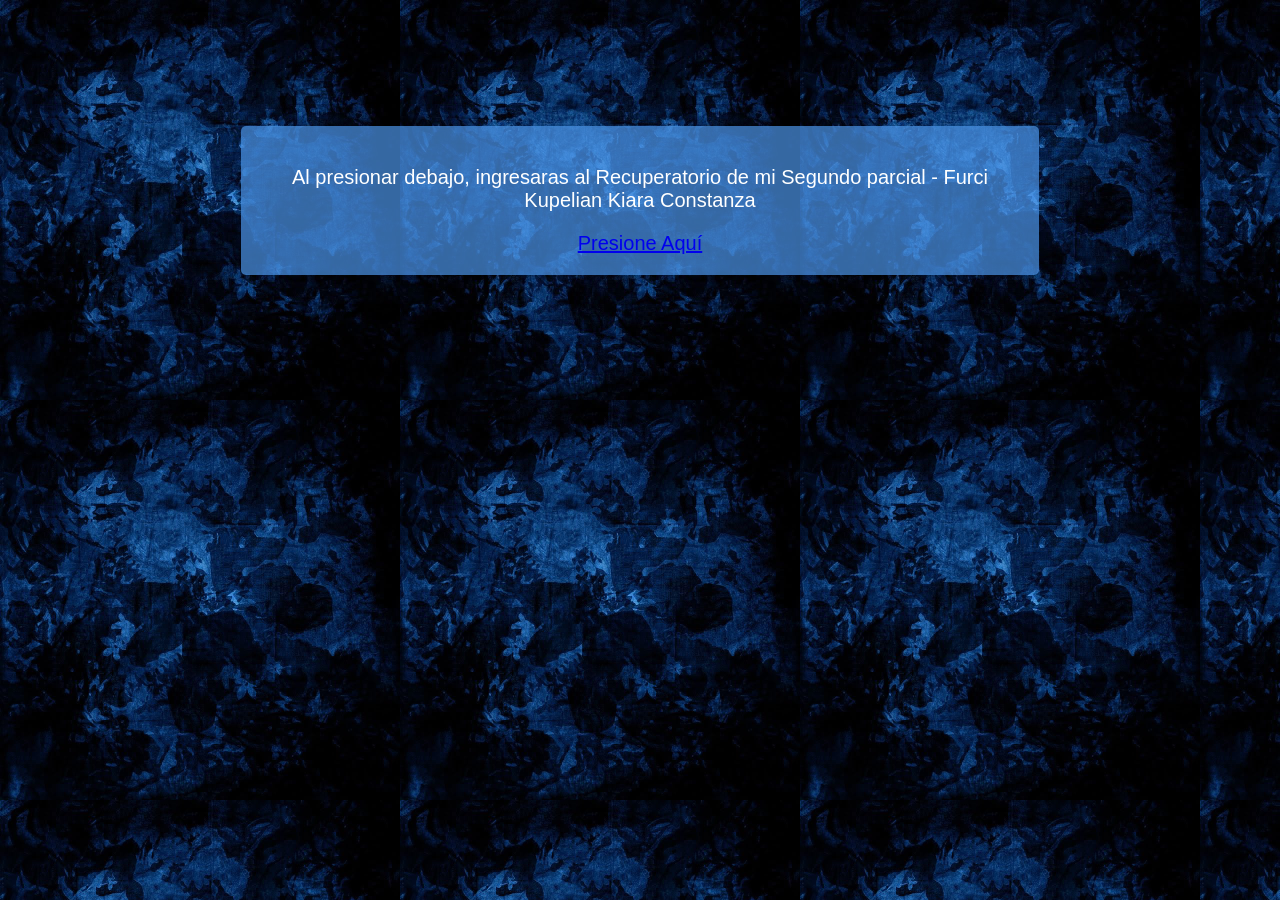
<file: index.html>
<!DOCTYPE html>
    <html lang="es">
        <head>
            <meta charset="UTF-8">
            <title>Pages - Segundo Parcial</title>
            <link rel="stylesheet" href="parcial/css/estilospages.css">
        </head>
        <body>
            <main>
                <div id="contenedor">
                    <section>
                        <p>Al presionar debajo, ingresaras al Recuperatorio de mi Segundo parcial - Furci Kupelian Kiara Constanza</p>
                        <a href="parcial/index.html">Presione Aquí</a>
                    </section>
                </div>
            </main>
        </body>
    </html>
</file>
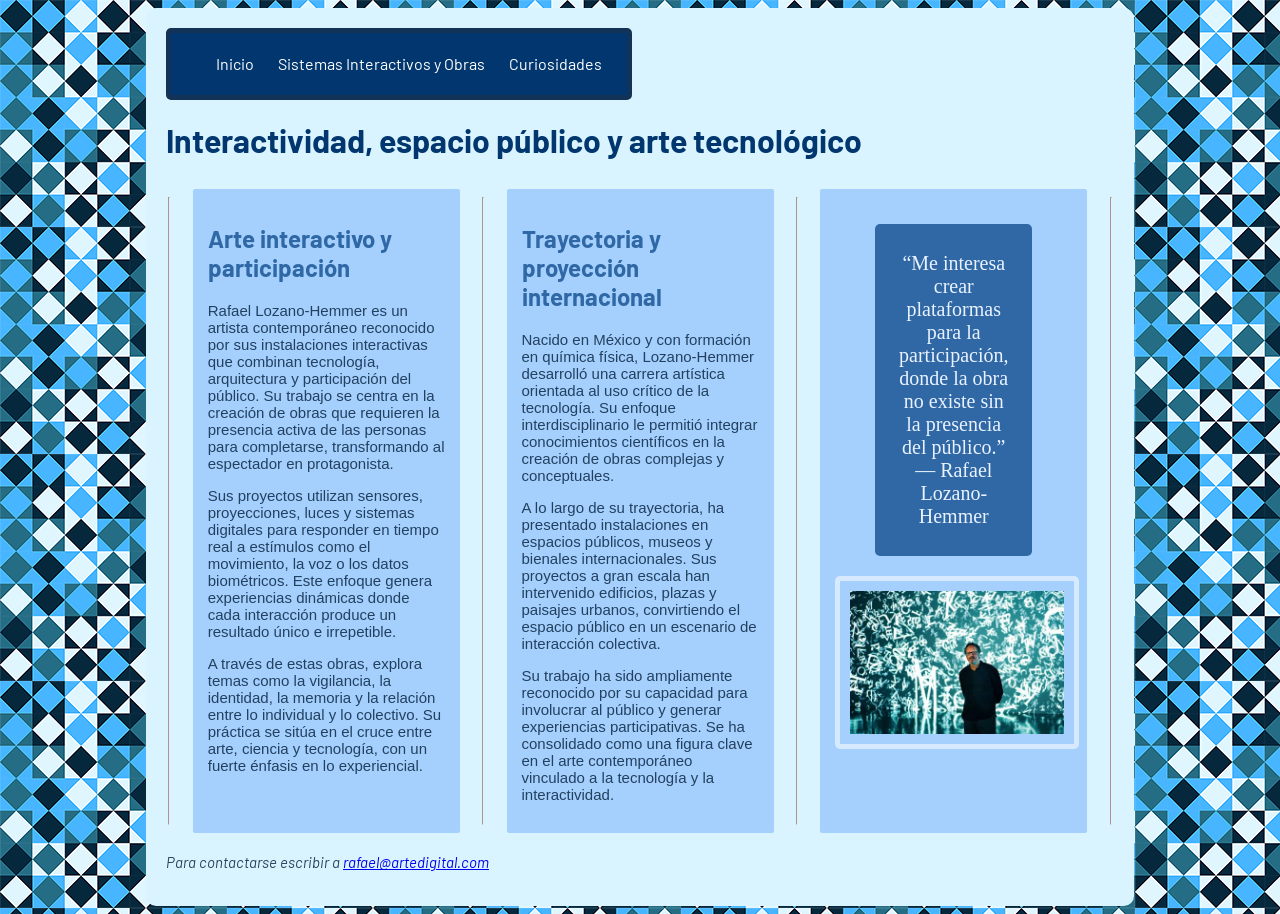
<file: parcial/index.html>
<!DOCTYPE html>
    <html lang="es">
        <head>
            <meta charset="UTF-8">
            <title>Arte Interactivo - Rafael Lozano-Hemmer</title>
            <link rel="stylesheet" href="css/estilos.css">

            <!--Fuente de google fonts-->
            <link rel="preconnect" href="https://fonts.googleapis.com">
            <link rel="preconnect" href="https://fonts.gstatic.com" crossorigin>
            <link href="https://fonts.googleapis.com/css2?family=Barlow:ital,wght@0,100;0,200;0,300;0,400;0,500;0,600;0,700;0,800;0,900;1,100;1,200;1,300;1,400;1,500;1,600;1,700;1,800;1,900&display=swap" rel="stylesheet">
        </head>
        <body>
            <div class="contenedor">
                <header>
                    <nav>
                        <ul>
                            <li><a href="index.html">Inicio</a></li>
                            <li><a href="sistemas.html">Sistemas Interactivos y Obras</a></li>
                            <li><a href="curiosidades.html">Curiosidades</a></li>
                        </ul>
                    </nav>
                    <h1>Interactividad, espacio público y arte tecnológico</h1>
                </header>
                <main>
                    <div class="columnas">
                        <hr>
                        <section class="columnasUno">
                            <h2>Arte interactivo y participación</h2>
                            <p>Rafael Lozano-Hemmer es un artista contemporáneo reconocido por sus instalaciones interactivas que combinan tecnología, arquitectura y participación del público. Su trabajo se centra en la creación de obras que requieren la presencia activa de las personas para completarse, transformando al espectador en protagonista.</p>
                            <p>Sus proyectos utilizan sensores, proyecciones, luces y sistemas digitales para responder en tiempo real a estímulos como el movimiento, la voz o los datos biométricos. Este enfoque genera experiencias dinámicas donde cada interacción produce un resultado único e irrepetible.</p>
                            <p>A través de estas obras, explora temas como la vigilancia, la identidad, la memoria y la relación entre lo individual y lo colectivo. Su práctica se sitúa en el cruce entre arte, ciencia y tecnología, con un fuerte énfasis en lo experiencial.</p>
                        </section>
                        <hr>
                        <section class="columnasUno">
                            <h2>Trayectoria y proyección internacional</h2>
                            <p>Nacido en México y con formación en química física, Lozano-Hemmer desarrolló una carrera artística orientada al uso crítico de la tecnología. Su enfoque interdisciplinario le permitió integrar conocimientos científicos en la creación de obras complejas y conceptuales.</p>
                            <p>A lo largo de su trayectoria, ha presentado instalaciones en espacios públicos, museos y bienales internacionales. Sus proyectos a gran escala han intervenido edificios, plazas y paisajes urbanos, convirtiendo el espacio público en un escenario de interacción colectiva.</p>
                            <p>Su trabajo ha sido ampliamente reconocido por su capacidad para involucrar al público y generar experiencias participativas. Se ha consolidado como una figura clave en el arte contemporáneo vinculado a la tecnología y la interactividad.</p>
                        </section>
                        <hr>
                        <article class="columnasUno">
                            <blockquote id="cita">“Me interesa crear plataformas para la participación, donde la obra no existe sin la presencia del público.” — Rafael Lozano-Hemmer</blockquote>
                            <img src="img/lozano-hemmer.jpg" alt="Rafael Lozano-Hemmer" id="imagen">
                        </article>
                        <hr>
                    </div>
                </main>
                <footer>
                    <address>
                        <p>Para contactarse escribir a <a href="mailto:rafael@artedigital.com">rafael@artedigital.com</a></p>
                    </address>
                </footer>
            </div>
        </body>
    </html>
</file>
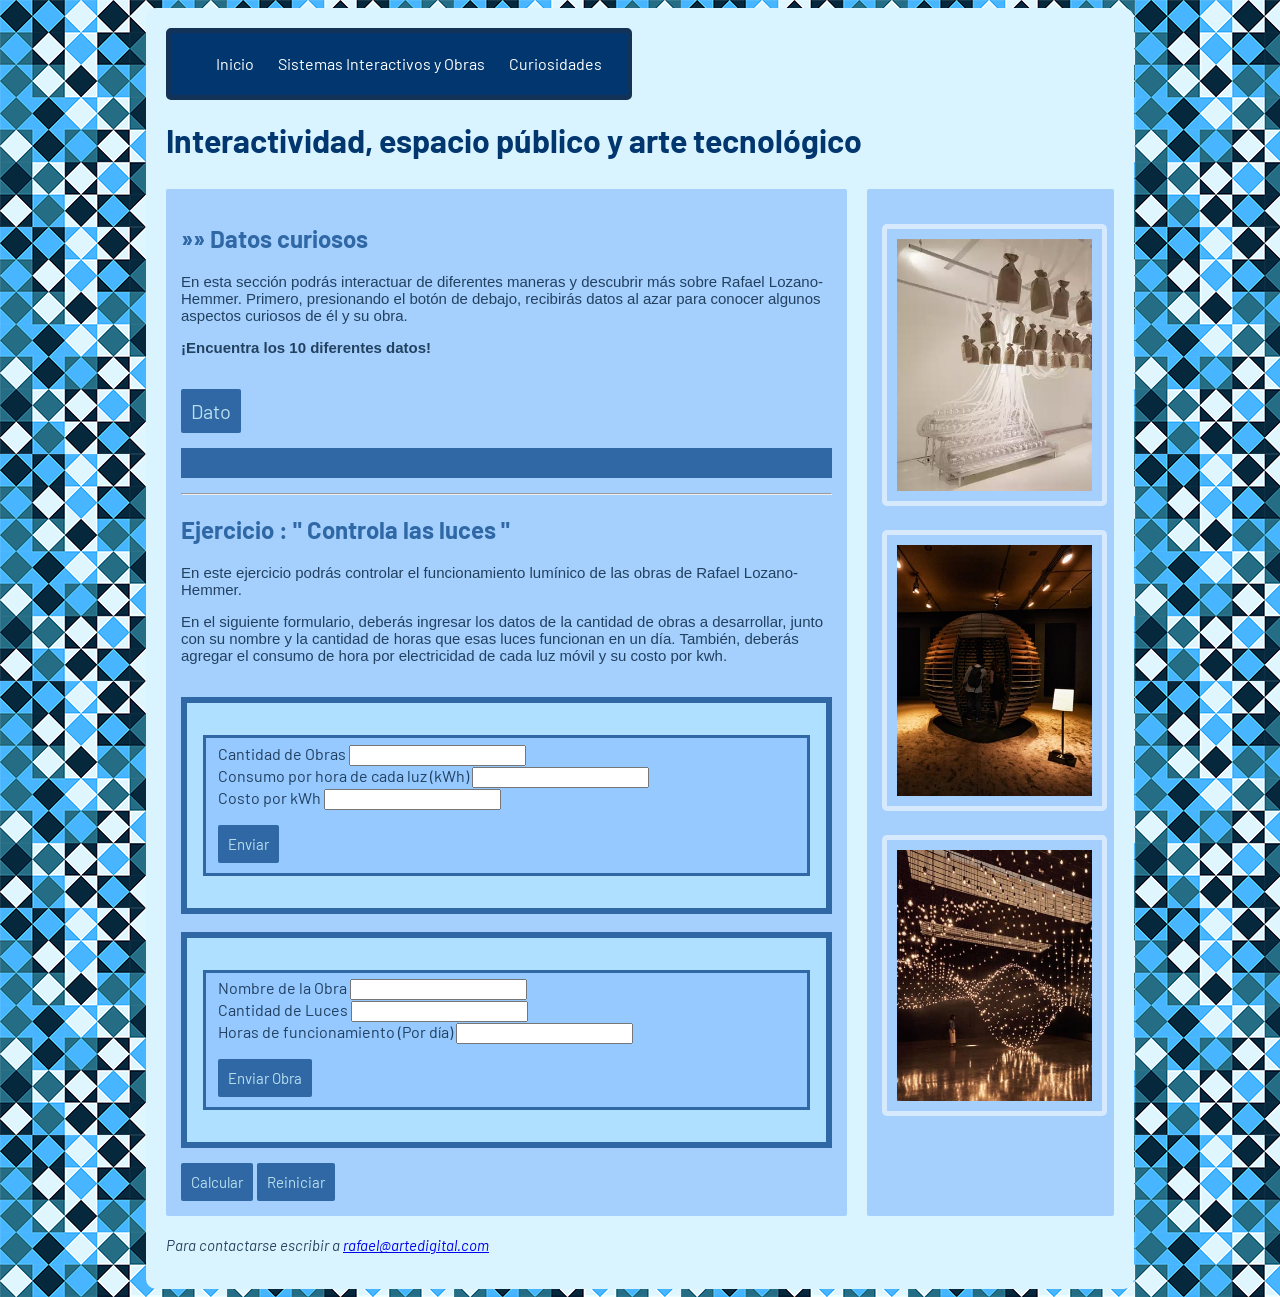
<file: parcial/curiosidades.html>
<!DOCTYPE html>
    <html lang="es">
        <head>
            <meta charset="UTF-8">
            <title>Pagina Interactiva - Rafael Lozano-Hemmer</title>
            <link rel="stylesheet" href="css/estilos.css">
            
            <!--Fuente de google fonts-->
            <link rel="preconnect" href="https://fonts.googleapis.com">
            <link rel="preconnect" href="https://fonts.gstatic.com" crossorigin>
            <link href="https://fonts.googleapis.com/css2?family=Barlow:ital,wght@0,100;0,200;0,300;0,400;0,500;0,600;0,700;0,800;0,900;1,100;1,200;1,300;1,400;1,500;1,600;1,700;1,800;1,900&display=swap" rel="stylesheet">
        </head>
        <body>
            <div class="contenedor">
                <header>
                    <nav>
                        <ul>
                            <li><a href="index.html">Inicio</a></li>
                            <li><a href="sistemas.html">Sistemas Interactivos y Obras</a></li>
                            <li><a href="curiosidades.html">Curiosidades</a></li>
                        </ul>
                    </nav>
                    <h1>Interactividad, espacio público y arte tecnológico</h1>
                </header>
                <main>
                    <div class="columnas">
                        <div id="contenedorDatos">
                            <section>
                                <h2>»» Datos curiosos</h2>
                                <p>En esta sección podrás interactuar de diferentes maneras y descubrir más sobre Rafael Lozano-Hemmer. Primero, presionando el botón de debajo, recibirás datos al azar para conocer algunos aspectos curiosos de él y su obra.</p>
                                <p><strong>¡Encuentra los 10 diferentes datos!</strong></p>
                                <br>
                                <button id="botonDato">Dato</button>
                                <p id="datoCurioso"></p>
                            </section>
                            <hr>
                            <section>
                                <h2>Ejercicio : " Controla las luces "</h2> <!--Para explicar el ejercicio de JS pedido-->
                                <p>En este ejercicio podrás controlar el funcionamiento lumínico de las obras de Rafael Lozano-Hemmer.</p>
                                <p>En el siguiente formulario, deberás ingresar los datos de la cantidad de obras a desarrollar, junto con su nombre y la cantidad de horas que esas luces funcionan en un día. También, deberás agregar el consumo de hora por electricidad de cada luz móvil y su costo por kwh.</p>
                                <br>
                                    <form id="cantidad">
                                        <fieldset>
                                        <label>Cantidad de Obras</label>
                                        <input type="number" id="obrasCantidad" required>

                                        <br>

                                        <label>Consumo por hora de cada luz (kWh)</label>
                                        <input type="number" id="consumo" required>

                                        <br>

                                        <label>Costo por kWh</label>
                                        <input type="number" id="costoKwh" required>

                                        <br>

                                        <button type="submit" id="botonEnviar">Enviar</button>
                                        </fieldset>
                                    </form>
                                <br>
                                    <form id="datosObras">
                                        <fieldset>
                                        <label>Nombre de la Obra</label>
                                        <input type="text" id="nombreObra" required>
                                        
                                        <br>

                                        <label>Cantidad de Luces</label>
                                        <input type="number" id="lucesCantidad" required>

                                        <br>

                                        <label>Horas de funcionamiento (Por día)</label>
                                        <input type="number" id="lucesHoras" required>

                                        <br>

                                        <button type="button" id="enviarObra">Enviar Obra</button>
                                        </fieldset>
                                    </form>
                                    <button id="calcular" disabled>Calcular</button>
                                    <button id="reinicio" disabled>Reiniciar</button>
                                    <div id="resultados"></div>
                            </section>
                        </div>
                        <article id="contenedorImagenes">
                            <img src="img/lozano-hemmer-1.jpg" alt="Obra de Lozano Hemmer 1">
                            <img src="img/lozano-hemmer-2.jpg" alt="Obra de Lozano Hemmer 2">
                            <img src="img/lozano-hemmer-3.jpg" alt="Obra de Lozano Hemmer 3">
                        </article>
                    </div>
                </main>
                <footer>
                    <address>
                        <p>Para contactarse escribir a <a href="mailto:rafael@artedigital.com">rafael@artedigital.com</a></p>
                    </address>
                </footer>
            </div>
        </body>
        <script src="js/curiosidades.js"></script>
    </html>
</file>
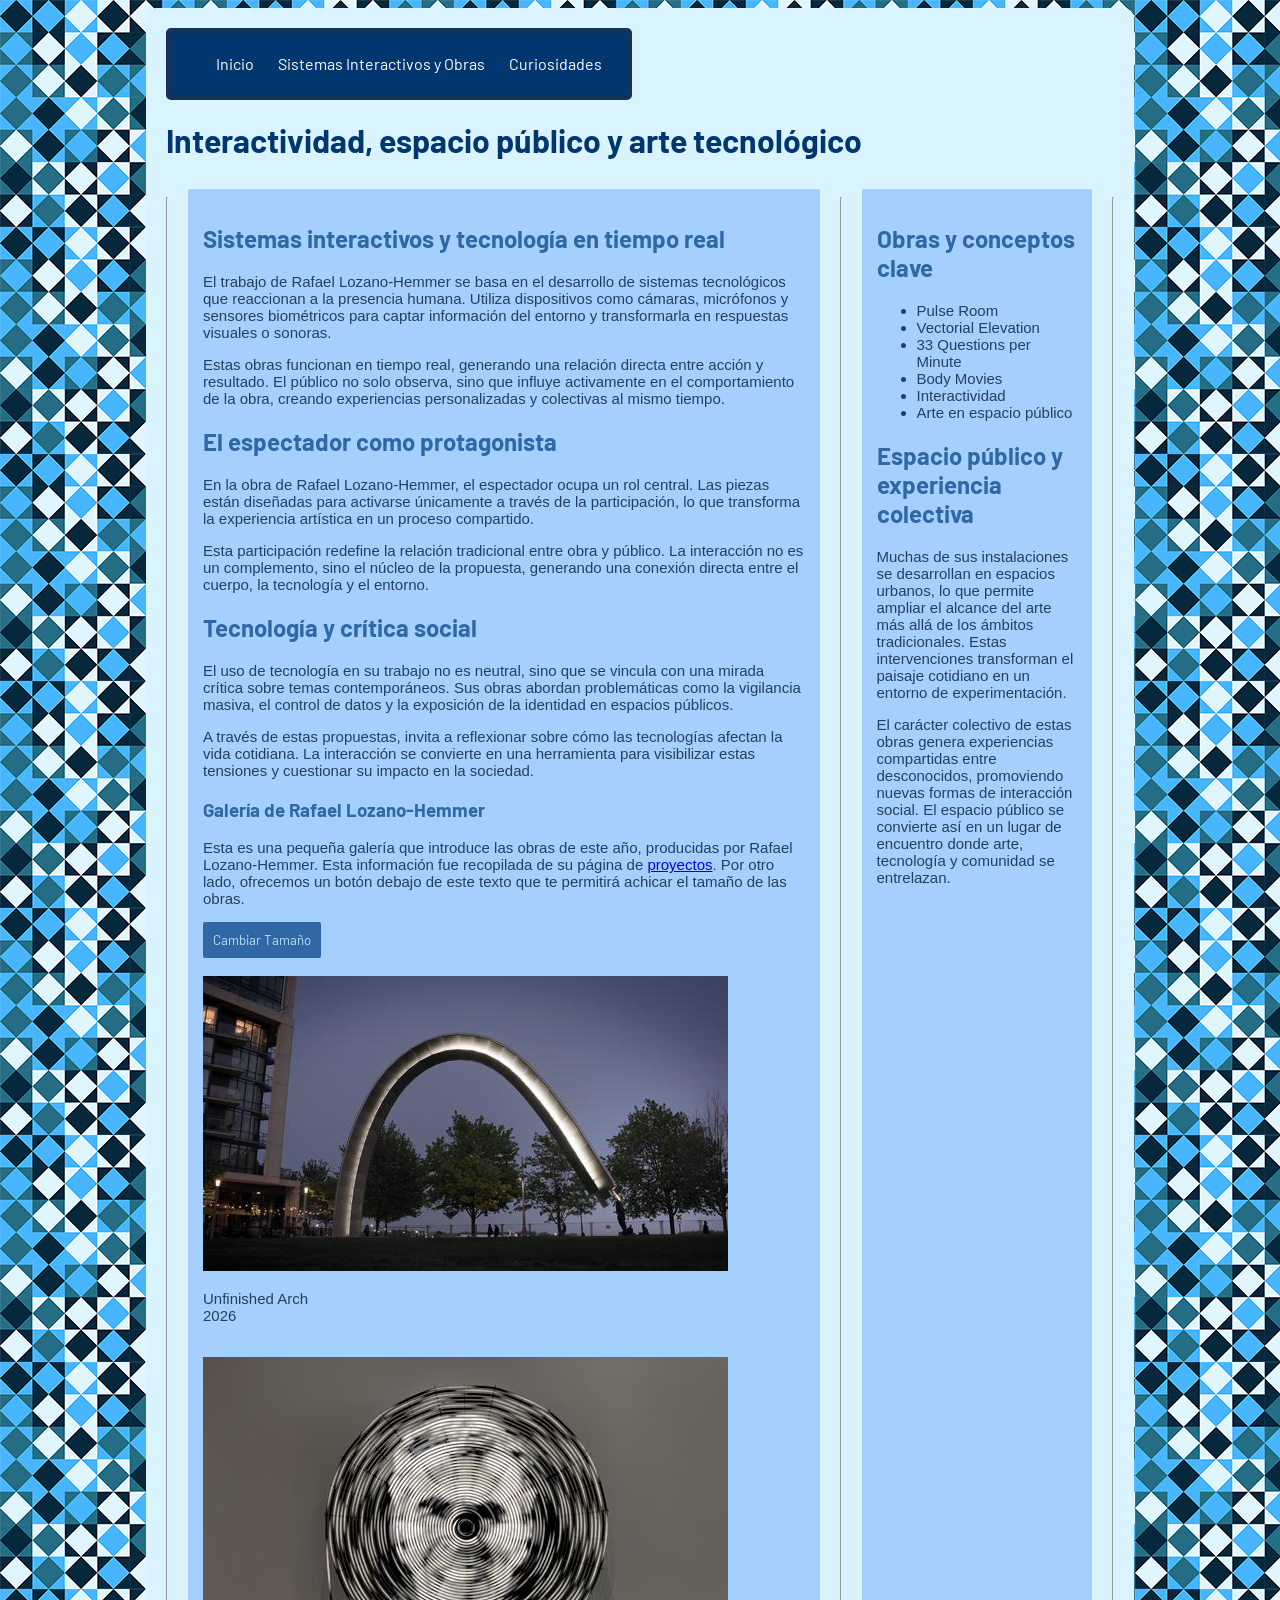
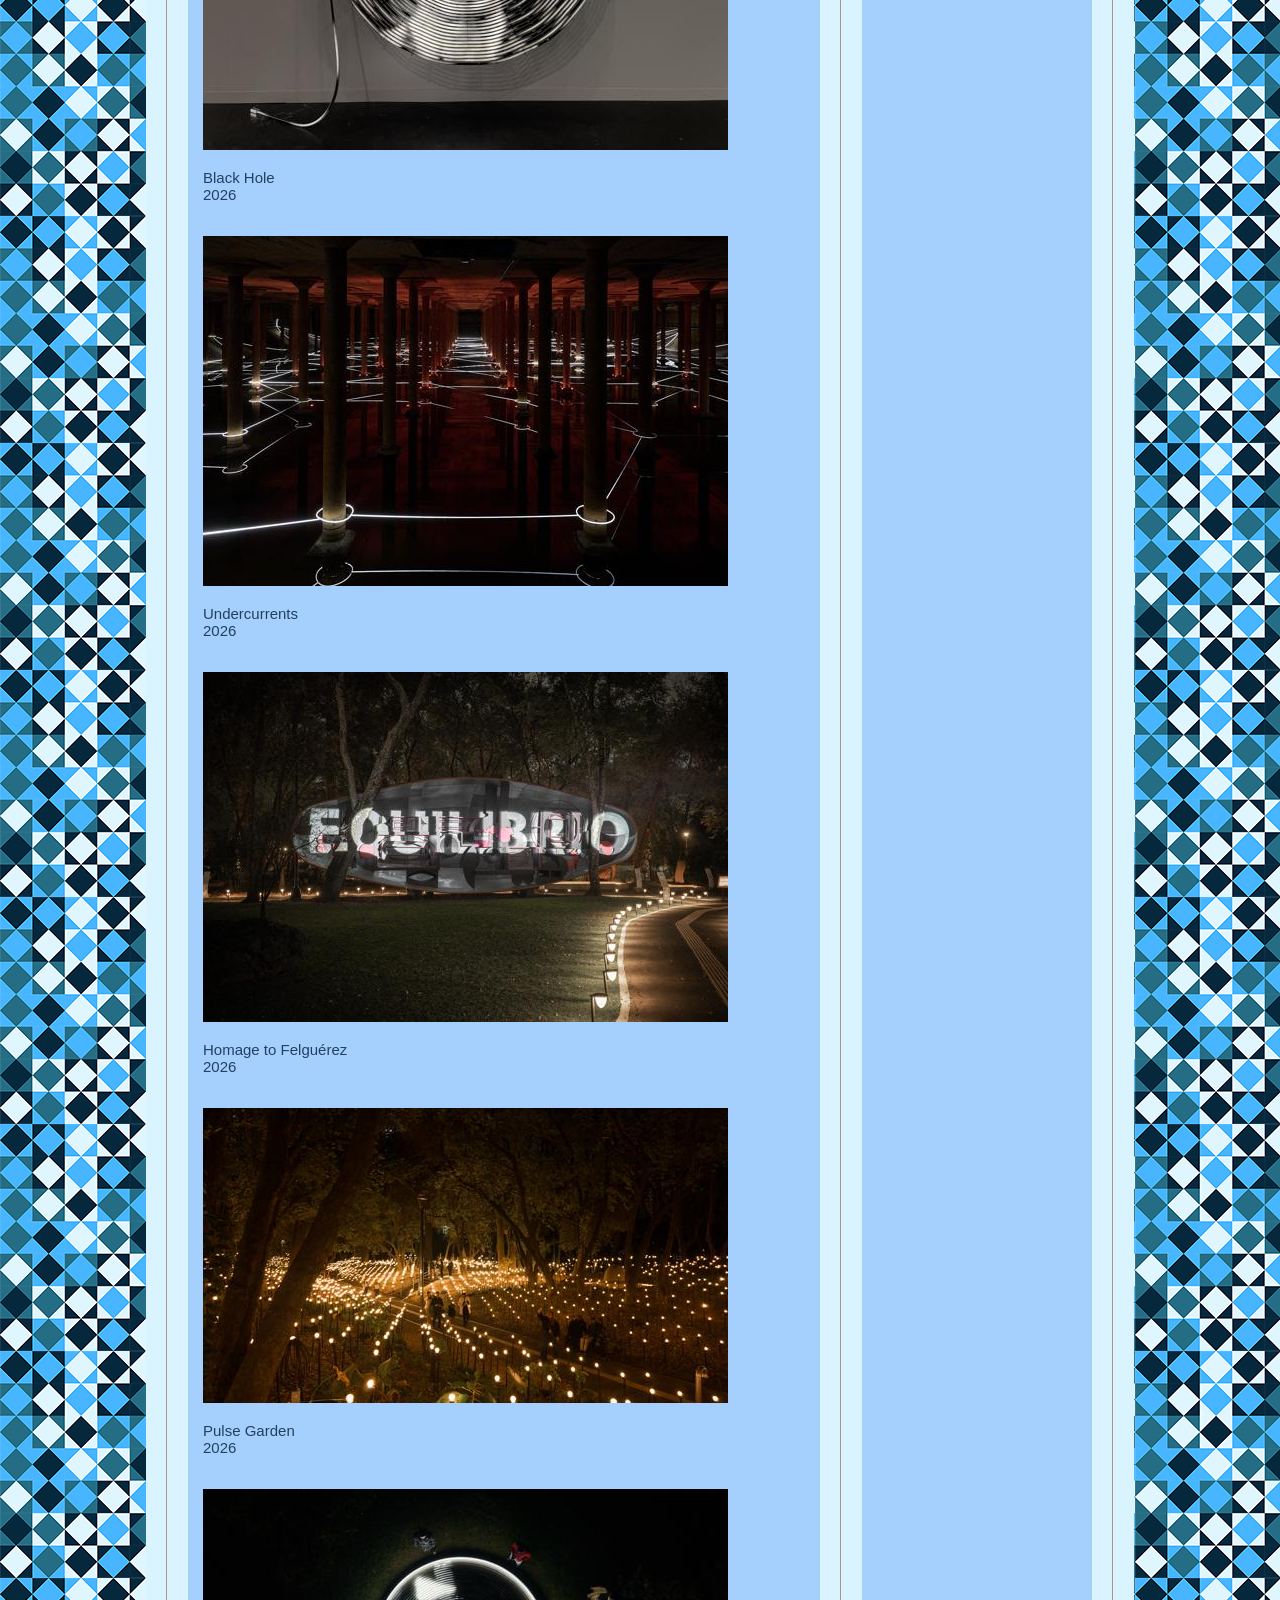
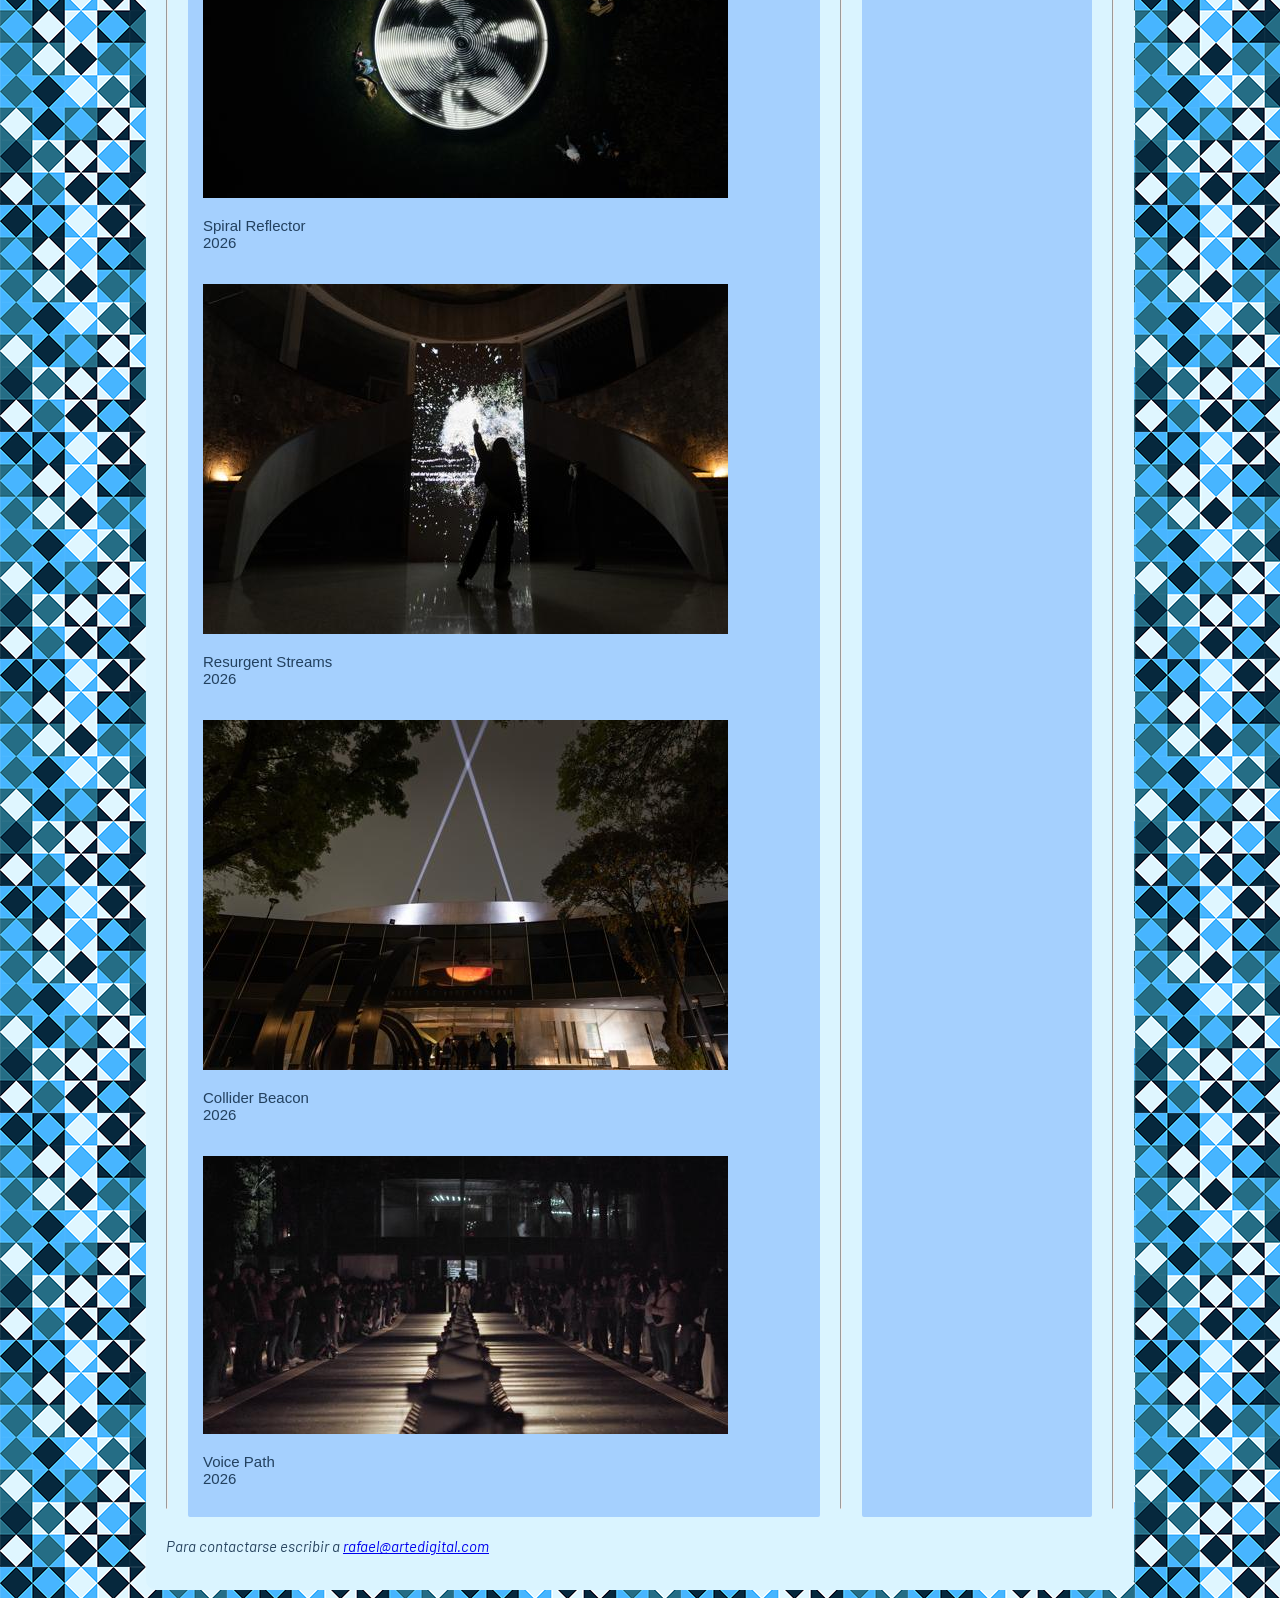
<file: parcial/sistemas.html>
<!DOCTYPE html>
    <html lang="es">
        <head>
            <meta charset="UTF-8">
            <title>Sistemas Interactivos y Obras</title>
            <link rel="stylesheet" href="css/estilos.css">

            <!--Fuente de google fonts-->
            <link rel="preconnect" href="https://fonts.googleapis.com">
            <link rel="preconnect" href="https://fonts.gstatic.com" crossorigin>
            <link href="https://fonts.googleapis.com/css2?family=Barlow:ital,wght@0,100;0,200;0,300;0,400;0,500;0,600;0,700;0,800;0,900;1,100;1,200;1,300;1,400;1,500;1,600;1,700;1,800;1,900&display=swap" rel="stylesheet">
        </head>
        <body>
            <div class="contenedor">
                <header>
                    <nav>
                        <ul>
                            <li><a href="index.html">Inicio</a></li>
                            <li><a href="sistemas.html">Sistemas Interactivos y Obras</a></li>
                            <li><a href="curiosidades.html">Curiosidades</a></li>
                        </ul>
                    </nav>
                    <h1>Interactividad, espacio público y arte tecnológico</h1>
                </header>
                <main>
                    <div class="columnas">
                        <hr>
                        <div id="columnaDos">
                            <section>
                                <h2>Sistemas interactivos y tecnología en tiempo real</h2>
                                <p>El trabajo de Rafael Lozano-Hemmer se basa en el desarrollo de sistemas tecnológicos que reaccionan a la presencia humana. Utiliza dispositivos como cámaras, micrófonos y sensores biométricos para captar información del entorno y transformarla en respuestas visuales o sonoras.</p>
                                <p>Estas obras funcionan en tiempo real, generando una relación directa entre acción y resultado. El público no solo observa, sino que influye activamente en el comportamiento de la obra, creando experiencias personalizadas y colectivas al mismo tiempo.</p>
                            </section>
                            <section>
                                <h2>El espectador como protagonista</h2>
                                <p>En la obra de Rafael Lozano-Hemmer, el espectador ocupa un rol central. Las piezas están diseñadas para activarse únicamente a través de la participación, lo que transforma la experiencia artística en un proceso compartido.</p>
                                <p>Esta participación redefine la relación tradicional entre obra y público. La interacción no es un complemento, sino el núcleo de la propuesta, generando una conexión directa entre el cuerpo, la tecnología y el entorno.</p>
                            </section>
                            <section>
                                <h2>Tecnología y crítica social</h2>
                                <p>El uso de tecnología en su trabajo no es neutral, sino que se vincula con una mirada crítica sobre temas contemporáneos. Sus obras abordan problemáticas como la vigilancia masiva, el control de datos y la exposición de la identidad en espacios públicos.</p>
                                <p>A través de estas propuestas, invita a reflexionar sobre cómo las tecnologías afectan la vida cotidiana. La interacción se convierte en una herramienta para visibilizar estas tensiones y cuestionar su impacto en la sociedad.</p>
                            </section>
                            <section>
                                <h3>Galería de Rafael Lozano-Hemmer</h3>
                                <p> Esta es una pequeña galería que introduce las obras de este año, producidas por Rafael Lozano-Hemmer. Esta información fue recopilada de su página de <a href="https://www.lozano-hemmer.com/projects.php">proyectos</a>. Por otro lado, ofrecemos un botón debajo de este texto que te permitirá achicar el tamaño de las obras.</p>
                                <button id="personalizar">Cambiar Tamaño</button>
                                <br>
                                <div id="galeriaArte"></div>
                            </section>
                        </div>
                        <hr>
                        <div id="columnaTres">
                            <section>
                                <h2>Obras y conceptos clave</h2>
                                <ul id="obras">
                                    <li>Pulse Room</li>
                                    <li>Vectorial Elevation</li>
                                    <li>33 Questions per Minute</li>
                                    <li>Body Movies</li>
                                    <li>Interactividad</li>
                                    <li>Arte en espacio público</li>
                                </ul>
                            </section>
                            <section>
                                <h2>Espacio público y experiencia colectiva</h2>
                                <p>Muchas de sus instalaciones se desarrollan en espacios urbanos, lo que permite ampliar el alcance del arte más allá de los ámbitos tradicionales. Estas intervenciones transforman el paisaje cotidiano en un entorno de experimentación.</p>
                                <p>El carácter colectivo de estas obras genera experiencias compartidas entre desconocidos, promoviendo nuevas formas de interacción social. El espacio público se convierte así en un lugar de encuentro donde arte, tecnología y comunidad se entrelazan.</p>
                            </section>
                        </div>
                        <hr>
                    </div>
                </main>
                <footer>
                    <address>
                        <p>Para contactarse escribir a <a href="mailto:rafael@artedigital.com">rafael@artedigital.com</a></p>
                    </address>
                </footer>
            </div>
        </body>
        <script src="js/script.js"></script>
    </html>
</file>
<file: parcial/css/estilospages.css>
body {
    background-image: url(../img/fondo-dos.jpg);
    background-repeat: repeat;
    background-size: 400px 400px;
    font-family: 'Roboto', sans-serif;
    color: white;
    font-size: 20px;
    text-align: center;
    width: auto;
    height: auto;
}

#contenedor {
    background-color: rgba(76, 148, 231, 0.7);
    width: 60%;
    margin: 10% auto;
    padding: 20px;
    border-radius: 5px;
}

a {
    text-align: center;
}

a:hover {
    color: rgb(0, 45, 193);
}

a:active {
    color: rgb(23, 71, 175);
}

a:visited {
    color: rgb(194, 233, 255);
}
</file>
<file: parcial/css/estilos.css>
body {
    background-image: url("../img/fondo.png");
    background-repeat: repeat;
    color: #7bb5cc;
}

.contenedor {
    width: 75%;
    margin: 0 auto;
    background-color: rgb(218, 244, 255);
    color: rgba(20, 49, 78, 0.9);
    padding: 20px;
    border-radius: 10px;
}

nav {
    background-color: #01366f;
    color: white;
    padding: 5px;
    display: inline-block;
    border:#123357 solid 5px;
    border-radius: 5px;
}
nav ul li {
    display: inline-block;
    margin-right: 20px;
    font-family: 'Barlow', sans-serif;
}
nav ul li a {
    color: white;
    text-decoration: none;
    
}

nav a:hover {
    color: #3fd4e8;
}

h2, h3 {
    font-family: 'Barlow', sans-serif;
    color: #2f68a5;
}

h1 {
    margin-bottom: 30px;
    font-size: 32px;
    position: relative;
    display: inline-block;
    font-family: 'Barlow', sans-serif;
    color: #01366f;
}

p {
    font-family: 'Roboto', sans-serif;
    font-size: 15px;
}

.columnas {
    display: flex;
    flex-wrap: nowrap;
    flex-direction: row;
    justify-content: flex-start;
    gap: 20px;
}

.columnasUno {
    padding: 15px;
    background-color: #a5d0fe;
    width: 25%;
    border-radius: 2px;
}

#cita {
    display: flex;
    align-items: center;
    justify-content: center;
    text-align: center;
    font-size: 20px;
    background-color: #2f68a5;
    padding: 28px;
    color: rgb(234, 242, 255);
    border-radius: 5px;

}

article img {
    width: 90%;
    height: auto;
    border: 5px solid #d6e9fd;
    border-radius: 5px;
    margin-top: 20px;
    padding: 10px;
}

#imagen {
    display: block;
    margin: 0 auto;
}

footer {
    margin-top: 20px;
}

address p, address p a {
    font-family: 'Barlow', sans-serif;
}

#columnaDos {
    padding: 15px;
    background-color: #a5d0fe;
    width: 75%;
    border-radius: 2px;
    font-family: 'Roboto', sans-serif;
}

#columnaTres {
    padding: 15px;
    background-color: #a5d0fe;
    width: 25%;
    border-radius: 2px;
    font-family: 'Roboto', sans-serif;
}

/* css de la galería de imágenes */

#obras {
    font-family: 'Roboto', sans-serif;
    font-size: 15px;
}

#obraTamaño[i] {
    width: 500px;
    height: auto;
}

#personalizar {
    background-color: #2f68a5;
    font-family: 'Barlow', sans-serif;
    color: #b9dfee;
    padding: 10px;
    border: #123357;
    border-radius: 2px;
}

#personalizar:hover {
    color: aqua;
}

/* css de la página de datos curiosos + sus interacciones */

#contenedorDatos {
    padding: 15px;
    background-color: #a5d0fe;
    width: 75%;
    border-radius: 2px;
    font-family: 'Roboto', sans-serif;
}
#contenedorDatos #datoCurioso {
    background-color: #2f68a5;
    color: #f2f8ff;
    font-family: 'Barlow', sans-serif;
    font-size: 15px;
    padding: 15px;
}

#botonDato {
    background-color: #2f68a5;
    font-family: 'Barlow', sans-serif;
    font-size: 20px;
    color: #b9dfee;
    padding: 10px;
    border: #123357;
    border-radius: 2px;
}

#botonDato:hover {
    color: aqua;
}

#contenedorImagenes {
    padding: 15px;
    background-color: #a5d0fe;
    width: 25%;
    border-radius: 2px;
}

/* CSS del ejercicio (formularios) */

form {
	background: #afe0ff;
	border: 0.4em solid #2f68a5;
	padding: 1em;
}
fieldset {
	background: #96c9ff;
	border: 0.2em solid #2f68a5;
	margin: 1em 0;
    font-family: 'Barlow', sans-serif;
}

form button {
	background-color: #2f68a5;
    font-family: 'Barlow', sans-serif;
    font-size: 15px;
    color: #b9dfee;
    padding: 10px;
    border: #123357;
    border-radius: 2px;
    margin-top: 15px;
}

form button:hover {
    color: aqua;
}

#calcular {
    background-color: #2f68a5;
    font-family: 'Barlow', sans-serif;
    font-size: 15px;
    color: #b9dfee;
    padding: 10px;
    border: #123357;
    border-radius: 2px;
    margin-top: 15px;
}

#calcular:hover {
    color: aqua;
}

#reinicio {
    background-color: #2f68a5;
    font-family: 'Barlow', sans-serif;
    font-size: 15px;
    color: #b9dfee;
    padding: 10px;
    border: #123357;
    border-radius: 2px;
    margin-top: 15px;
}

#reinicio:hover {
    color: aqua;
}
</file>
